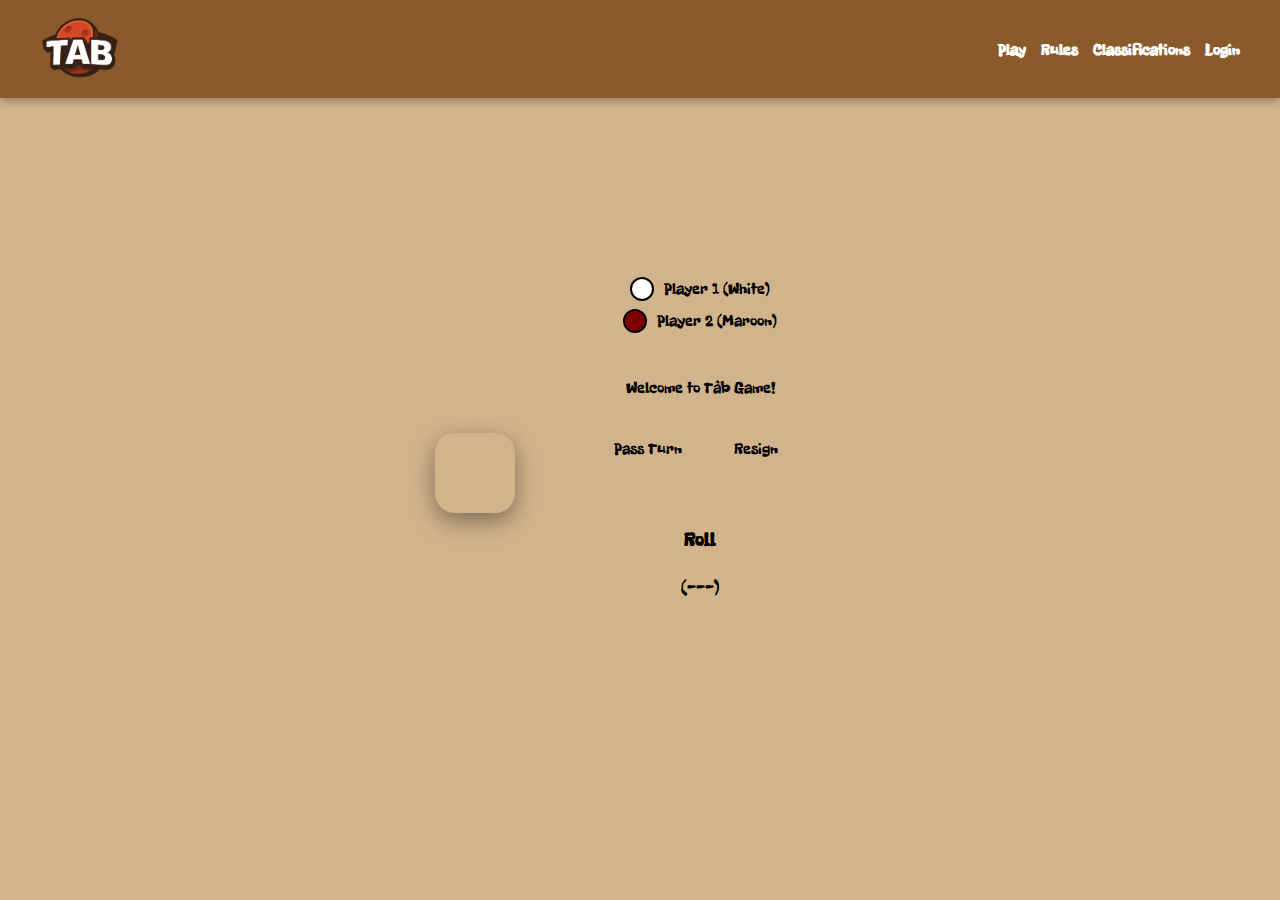
<file: public/index.html>
<!DOCTYPE html>
<html lang="en">
<head>
  <meta charset="UTF-8">
  <meta name="viewport" content="width=device-width, initial-scale=1.0">
  <title>Tâb Game</title>
  <link rel="stylesheet" href="styles/main.css">
  <link rel="stylesheet" href="styles/board.css">
  <link rel="stylesheet" href="styles/dice.css">
  <link rel="stylesheet" href="styles/game-section.css">
  <link rel="stylesheet" href="styles/modals.css">
  <script type="module" src="scripts/core/PlayerOn.js"></script>
  <script type="module" src="scripts/core/Main.js"></script>
  <script type="module" src="scripts/ia.js"></script>
  <script type="module" src="scripts/setup.js"></script>
  <script type="module" src="scripts/dice.js"></script>
  <script src="scripts/navbar.js"></script>
  <script src="scripts/classification.js"></script>
  <script src="scripts/auth.js"></script>
  <script src="scripts/core/ClientAPI.js"></script>
</head>
<body>

  <nav class="navbar">
    <div class="logo">
      <img src="assets/logo.png" alt="Tâb Logo">
    </div>
    <ul class="nav-links">
      <li><span id="playBtn">Play</span></li>
      <li><span id="rulesBtn">Rules</span></li>
      <li><span id="classBtn">Classifications</span></li>
      <li><span id="loginBtn">Login</span></li>
    </ul>
  </nav>

  <section id="gameSection">
    <h2 hidden>Game Area</h2>
    <div id="board-container" class="board-container"></div>

    <div class="right-container">
      <div class="player-info-container">
        <div class="player-info-box" id="playerInfo">
          <div class="player-info-item">
            <div class="player-color player-1-color"></div>
            <span>Player 1 (White)</span>
          </div>
          <div class="player-info-item">
            <div class="player-color player-2-color"></div>
            <span id="player2Label">Player 2 (Maroon)</span>
          </div>
        </div>
      </div>

      <div class="message-container">
        <div class="message-box" id="gameMessage">
          Welcome to Tâb Game!
        </div>
        
        <div class="functions-game">
          <button id="passBtn" class="game-action-btn">Pass Turn</button>
          <button id="resignBtn" class="game-action-btn">Resign</button>
        </div>
      </div>

      <div class="dice-container">
        <div class="dice-box">
          <button id="rollDiceBtn">Roll</button>
          <button id="forceRoll">(---)</button>
          <div id="dice-canvas"></div>
          <p id="diceResult"></p>
        </div>
      </div>
    </div>
  </section>

  <!-- Setup Modal -->
  <div id="setupModal" class="modal hidden">
    <div class="setup-container">
      <h2>Game Setup</h2>
      <form id="setupForm" class="setup-form">
        <div class="form-group">
          <label for="gameMode">Game Mode:</label>
          <select id="gameMode">
            <option value="pvpLocal">Player vs Player (Local)</option>
            <option value="pvc">Player vs Computer</option>
            <option value="pvpOS">Player vs Player (Official Server)</option>
            <option value="pvpGS">Player vs Player (Group Server)</option>
          </select>
        </div>

        <div class="form-group" id="difficultyGroup" style="display: none;">
          <label for="difficulty">AI Difficulty:</label>
          <select id="difficulty">
            <option value="easy">Easy</option>
            <option value="medium">Medium</option>
            <option value="hard">Hard</option>
          </select>
        </div>

        <div class="form-group">
          <label for="boardSize">Columns Number:</label>
          <select id="boardSize">
            <option value="7">7</option>
            <option value="9">9</option>
            <option value="11">11</option>
            <option value="13">13</option>
            <option value="15">15</option>
          </select>
        </div>

        <div class="form-group">
          <label for="firstPlayerSelect">First Player:</label>
          <select id="firstPlayerSelect">
            <option value="player1">Player 1</option>
            <option value="player2">Player 2 / AI</option>
          </select>
        </div>

        <div class="button-group">
          <button type="submit">Play</button>
          <button type="button" id="setupReset">Reset</button>
        </div>
      </form>
    </div>
  </div>

  <!-- Rules Modal -->
  <div id="rulesModal" class="modal hidden">
    <div class="setup-container rules-modal-container">
      <h2>Tâb Game Rules</h2>
      <div class="rules-content">
        <h3>🎲 The Game</h3>
        <p>Tâb is an ancient Egyptian board game for two players played on a board with 4 rows and an odd number of columns (usually 9).</p>
        
        <h3>🎯 Setup</h3>
        <p>Each player starts with all pieces in their home row:</p>
        <ul>
          <li><strong>Player 1 (White)</strong>: Bottom row</li>
          <li><strong>Player 2 (Maroon)</strong>: Top row</li>
        </ul>
        
        <h3>🎲 Stick Dice</h3>
        <p>Instead of traditional dice, Tâb uses 4 sticks with two faces:</p>
        <ul>
          <li><strong>Light side</strong> ◻ (flat/clear)</li>
          <li><strong>Dark side</strong> ◼ (rounded/dark)</li>
        </ul>
        
        <h3>📊 Stick Values</h3>
        <table class="rules-table">
          <thead>
            <tr>
              <th>Light Sides</th>
              <th>Value</th>
              <th>Name</th>
              <th>Repeats</th>
              <th>Probability</th>
            </tr>
          </thead>
          <tbody>
            <tr><td>0</td><td>6</td><td>Sitteh</td><td>✓</td><td>6%</td></tr>
            <tr><td>1</td><td>1</td><td>Tâb</td><td>✓</td><td>25%</td></tr>
            <tr><td>2</td><td>2</td><td>Itneyn</td><td>✗</td><td>38%</td></tr>
            <tr><td>3</td><td>3</td><td>Teláteh</td><td>✗</td><td>25%</td></tr>
            <tr><td>4</td><td>4</td><td>Arba'ah</td><td>✓</td><td>6%</td></tr>
          </tbody>
        </table>
        
        <h3>🚶 Movement Rules</h3>
        <ul>
          <li><strong>First Move</strong>: Pieces can only make their first move with Tâb (value 1)</li>
          <li><strong>Direction</strong>:
            <ul>
              <li>Rows 0 & 2: Move right →</li>
              <li>Rows 1 & 3: Move left ←</li>
            </ul>
          </li>
          <li><strong>Path</strong>: Pieces move in a U-shaped pattern around the board</li>
        </ul>
        
        <h3>⚡ Special Rules</h3>
        <ul>
          <li><strong>Capturing</strong>: Land on an opponent's piece to capture it</li>
          <li><strong>Final Row</strong>: Once a piece reaches the opponent's home row, it becomes "final"</li>
          <li><strong>Final Row Movement</strong>: Can only move in final row if no pieces remain in your home row</li>
          <li><strong>No Return</strong>: Pieces cannot return to their home row after leaving</li>
        </ul>
        
        <h3>🏆 Winning</h3>
        <p>The game ends when one player captures all of the opponent's pieces!</p>
        
        <h3>⏭️ Turn Rules</h3>
        <ul>
          <li>Roll values 1, 4, and 6 allow you to roll again</li>
          <li>You can only pass if no legal moves are available</li>
          <li>If you have a legal move, you must make it</li>
        </ul>
      </div>
    </div>
  </div>


  <!-- Classification Modal -->
  <div id="classModal" class="modal hidden">
    <div class="setup-container">
      <h2>Game Classification</h2>

      <div class="classification-tabs">
        <button class="classification-tab-btn active" data-tab="local">Local</button>
        <button class="classification-tab-btn" data-tab="online8008">Official Server</button>
        <button class="classification-tab-btn" data-tab="online8104">Group Server</button>
      </div>

      <!-- Local Ranking Tab -->
      <div class="classification-tab-pane active" id="localTab">
        <table class="classification-table">
          <thead>
            <tr>
              <th>#</th>
              <th>Player</th>
              <th>Wins</th>
              <th>Losses</th>
              <th>Win Rate</th>
            </tr>
          </thead>
          <tbody id="localRankingBody"></tbody>
        </table>
      </div>

      <!-- Server 8008 Ranking Tab -->
      <div class="classification-tab-pane" id="online8008Tab">
        <table class="classification-table">
          <thead>
            <tr>
              <th>#</th>
              <th>Player</th>
              <th>Wins</th>
              <th>Losses</th>
              <th>Win Rate</th>
            </tr>
          </thead>
          <tbody id="online8008Body"></tbody>
        </table>
      </div>

      <!-- Server 8104 Ranking Tab -->
      <div class="classification-tab-pane" id="online8104Tab">
        <table class="classification-table">
          <thead>
            <tr>
              <th>#</th>
              <th>Player</th>
              <th>Wins</th>
              <th>Losses</th>
              <th>Win Rate</th>
            </tr>
          </thead>
          <tbody id="online8104Body"></tbody>
        </table>
      </div>

      <div class="classification-controls">
        <button id="refreshClassification">Refresh All</button>
        <button id="clearClassification">Clear Local</button>
        <button id="closeClassification">Close</button>
      </div>
    </div>
  </div>

  <!-- Authentication Modal -->
  <div id="loginModal" class="modal hidden">
    <div class="setup-container">

      <!-- Login Form -->
      <div class="auth-tab-pane active" id="loginTab">
        <h2>Login</h2>
        <form id="loginForm" class="setup-form">
          <div class="form-group">
            <label for="loginNick">Nickname:</label>
            <input type="text" id="loginNick" required placeholder="Your nickname" maxlength="20">
          </div>
          <div class="form-group">
            <label for="loginPassword">Password:</label>
            <input type="password" id="loginPassword" required placeholder="Your password">
          </div>
          <div class="button-group">
            <button type="submit">Login</button>
          </div>
          <div class="auth-footer">
            <p>Don't have an account? <a href="#" class="switch-to-register">Register here</a></p>
          </div>
        </form>
      </div>

      <!-- Register Form -->
      <div class="auth-tab-pane" id="registerTab">
        <h2>Register</h2>
        <form id="registerForm" class="setup-form">
          <div class="form-group">
            <label for="registerNick">Nickname:</label>
            <input type="text" id="registerNick" required maxlength="20" placeholder="Choose a nickname">
            <small class="form-hint">Max 20 characters</small>
            <div class="validation-error hidden" id="nickError"></div>
          </div>
          <div class="form-group">
            <label for="registerPassword">Password:</label>
            <input type="password" id="registerPassword" required placeholder="Choose a password" minlength="4">
            <small class="form-hint">Minimum 4 characters</small>
          </div>
          <div class="form-group">
            <label for="confirmPassword">Confirm Password:</label>
            <input type="password" id="confirmPassword" required placeholder="Confirm your password">
            <div class="validation-error hidden" id="passwordError"></div>
          </div>
          <div class="button-group">
            <button type="submit">Create Account</button>
          </div>
          <div class="auth-footer">
            <p>Already have an account? <a href="#" class="switch-to-login">Login here</a></p>
          </div>
        </form>
      </div>
    </div>
  </div>

  <!-- Victory Modal -->
  <div id="victoryModal" class="modal hidden">
    <div class="setup-container">
      <h2>Game Over</h2>
      <p id="victoryMessage"></p>
      <p id="victoryReason">Game finished</p>
      <div class="button-group">
        <button id="newGameFromVictory">New Game</button>
        <button id="closeVictoryModal">Close</button>
      </div>
    </div>
  </div>

</body>
</html>
</file>
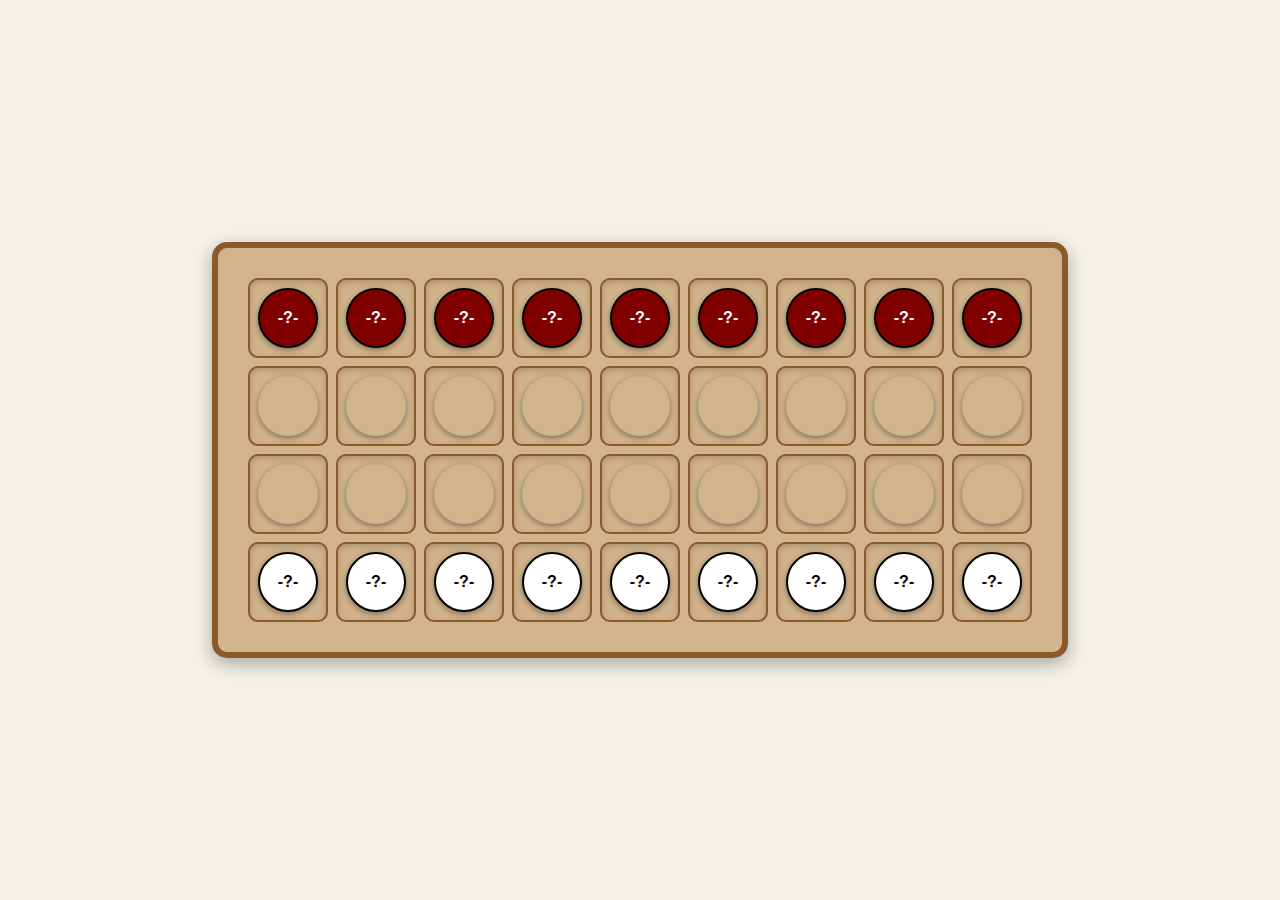
<file: public/Part1/board.html>
<!DOCTYPE html>
<html lang="en">

<head>
    <title>Tâb GameBoard</title>
    <link rel="stylesheet" href="board.css" type="text/css">
</head>
<body>
    <!-- Wrapper holds the whole game board -->
    <div class="wrapper">
        <!--Board container: 9 columns, 4 rows -->
        <div class="board-container container">
        <!-- row-1 -->
            <!-- Grid items are classed as "item item-COLUMN_NUMBER row-ROW_NUMBER". Numbering follows CSS grid indexing. -->
            <!-- Player 1 starts in row 4 (bottom) and Player 2 starts in row 1 (top).-->
            <div class="item item-1 row-1">
                <div class="boardSquare topCorner">
                    <div class="boardToken player2" id="p2-token-1"> -?- </div>
                </div>
            </div>
            <div class="item item-2 row-1">
                <div class="boardSquare">
                    <div class="boardToken player2" id="p2-token-2"> -?- </div>
                </div>
            </div>
            <div class="item item-3 row-1">
                <div class="boardSquare">
                    <div class="boardToken player2" id="p2-token-3"> -?- </div>
                </div>
            </div>
            <div class="item item-4 row-1">
                <div class="boardSquare">
                    <div class="boardToken player2" id="p2-token-4"> -?- </div>
                </div>
            </div>
            <div class="item item-5 row-1">
                <div class="boardSquare">
                    <div class="boardToken player2" id="p2-token-5"> -?- </div>
                </div>
            </div>
            <div class="item item-6 row-1">
                <div class="boardSquare">
                    <div class="boardToken player2" id="p2-token-6"> -?- </div>
                </div>
            </div>
            <div class="item item-7 row-1">
                <div class="boardSquare">
                    <div class="boardToken player2" id="p2-token-7"> -?- </div>
                </div>
            </div>
            <div class="item item-8 row-1">
                <div class="boardSquare">
                    <div class="boardToken player2" id="p2-token-8"> -?- </div>
                </div>
            </div>
            <div class="item item-9 row-1">
                <div class="boardSquare topCorner">
                    <div class="boardToken player2" id="p2-token-9"> -?- </div>
                </div>
            </div>
        <!-- row-2 -->
            <div class="item item-1 row-2">
                <div class="boardSquare">
                    <div class="boardToken">  </div>
                </div>
            </div>
            <div class="item item-2 row-2">
                <div class="boardSquare">
                    <div class="boardToken">  </div>
                </div>
            </div>
            <div class="item item-3 row-2">
                <div class="boardSquare">
                    <div class="boardToken">  </div>
                </div>
            </div>
            <div class="item item-4 row-2">
                <div class="boardSquare">
                    <div class="boardToken">  </div>
                </div>
            </div>
            <div class="item item-5 row-2">
                <div class="boardSquare">
                    <div class="boardToken">  </div>
                </div>
            </div>
            <div class="item item-6 row-2">
                <div class="boardSquare">
                    <div class="boardToken">  </div>
                </div>
            </div>
            <div class="item item-7 row-2">
                <div class="boardSquare">
                    <div class="boardToken">  </div>
                </div>
            </div>
            <div class="item item-8 row-2">
                <div class="boardSquare">
                    <div class="boardToken">  </div>
                </div>
            </div>
            <div class="item item-9 row-2">
                <div class="boardSquare">
                    <div class="boardToken">  </div>
                </div>
            </div>
        <!-- row-3 -->
            <div class="item item-1 row-3">
                <div class="boardSquare">
                    <div class="boardToken">  </div>
                </div>
            </div>
            <div class="item item-2 row-3">
                <div class="boardSquare">
                    <div class="boardToken">  </div>
                </div>
            </div>
            <div class="item item-3 row-3">
                <div class="boardSquare">
                    <div class="boardToken">  </div>
                </div>
            </div>
            <div class="item item-4 row-3">
                <div class="boardSquare">
                    <div class="boardToken">  </div>
                </div>
            </div>
            <div class="item item-5 row-3">
                <div class="boardSquare">
                    <div class="boardToken">  </div>
                </div>
            </div>
            <div class="item item-6 row-3">
                <div class="boardSquare">
                    <div class="boardToken">  </div>
                </div>
            </div>
            <div class="item item-7 row-3">
                <div class="boardSquare">
                    <div class="boardToken">  </div>
                </div>
            </div>
            <div class="item item-8 row-3">
                <div class="boardSquare">
                    <div class="boardToken">  </div>
                </div>
            </div>
            <div class="item item-9 row-3">
                <div class="boardSquare">
                    <div class="boardToken">  </div>
                </div>
            </div>
        <!-- row-4 -->
            <div class="item item-1 row-4">
                <div class="boardSquare botCorner">
                    <div class="boardToken player1" id="p1-token-1"> -?- </div>
                </div>
            </div>
            <div class="item item-2 row-4">
                <div class="boardSquare">
                    <div class="boardToken player1" id="p1-token-2"> -?- </div>
                </div>
            </div>
            <div class="item item-3 row-4">
                <div class="boardSquare">
                    <div class="boardToken player1" id="p1-token-3"> -?- </div>
                </div>
            </div>
            <div class="item item-4 row-4">
                <div class="boardSquare">
                    <div class="boardToken player1" id="p1-token-4"> -?- </div>
                </div>
            </div>
            <div class="item item-5 row-4">
                <div class="boardSquare">
                    <div class="boardToken player1" id="p1-token-5"> -?- </div>
                </div>
            </div>
            <div class="item item-6 row-4">
                <div class="boardSquare">
                    <div class="boardToken player1" id="p1-token-6"> -?- </div>
                </div>
            </div>
            <div class="item item-7 row-4">
                <div class="boardSquare">
                    <div class="boardToken player1" id="p1-token-7"> -?- </div>
                </div>
            </div>
            <div class="item item-8 row-4">
                <div class="boardSquare">
                    <div class="boardToken player1" id="p1-token-8"> -?- </div>
                </div>
            </div>
            <div class="item item-9 row-4">
                <div class="boardSquare botCorner">
                    <div class="boardToken player1" id="p1-token-9"> -?- </div>
                </div>
            </div>
        </div>
    </div>

</body>
</file>
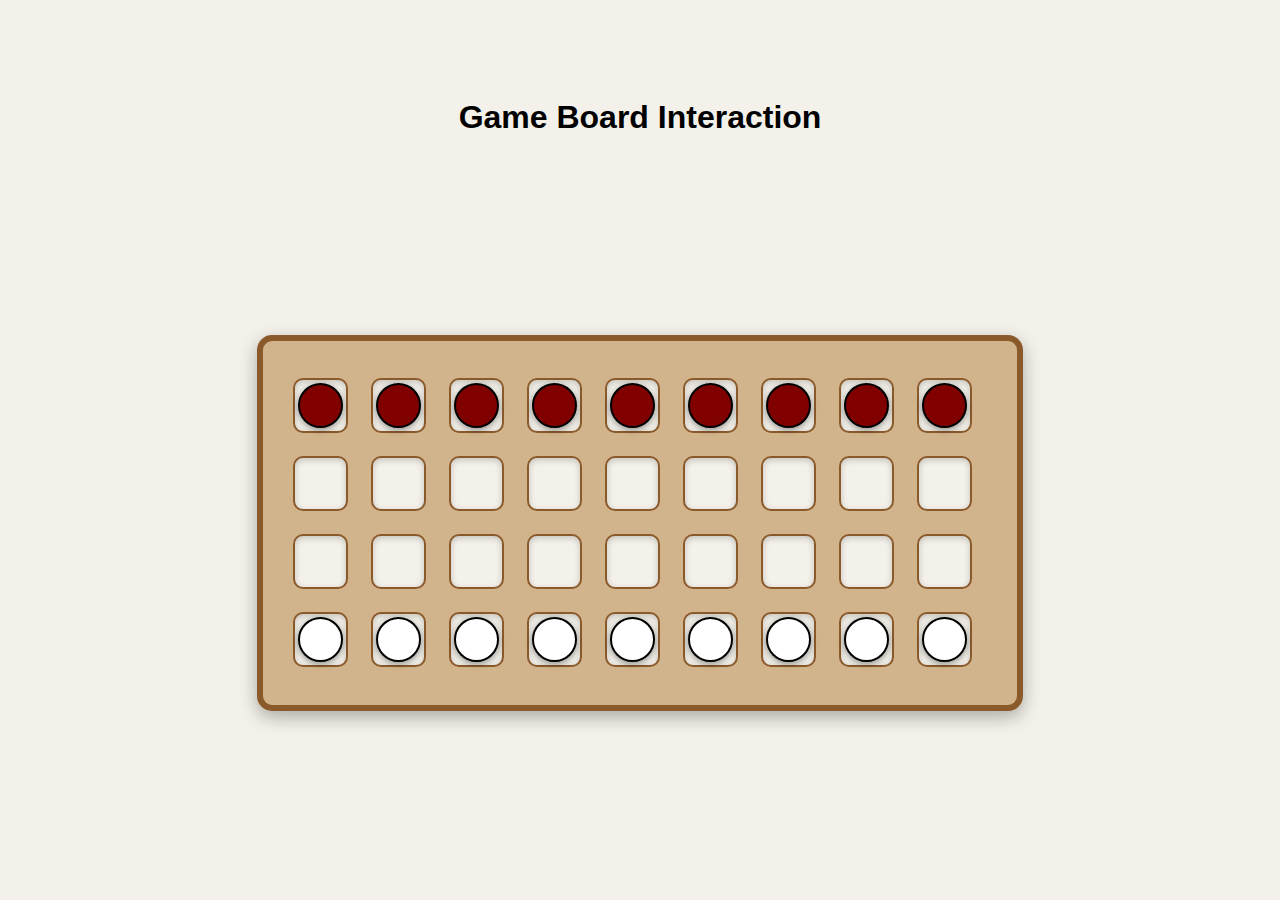
<file: public/Part1/h.html>
<!DOCTYPE html>
<html lang="en">
<head>
    <meta charset="UTF-8">
    <meta name="viewport" content="width=device-width, initial-scale=1.0">
    <title>Game Board</title>
    <link rel="stylesheet" href="s.css">
</head>
<body>

    <h1>Game Board Interaction</h1>
    
    <div id="game-container"></div>

    <script src="s.js"></script>
</body>
</html>
</file>
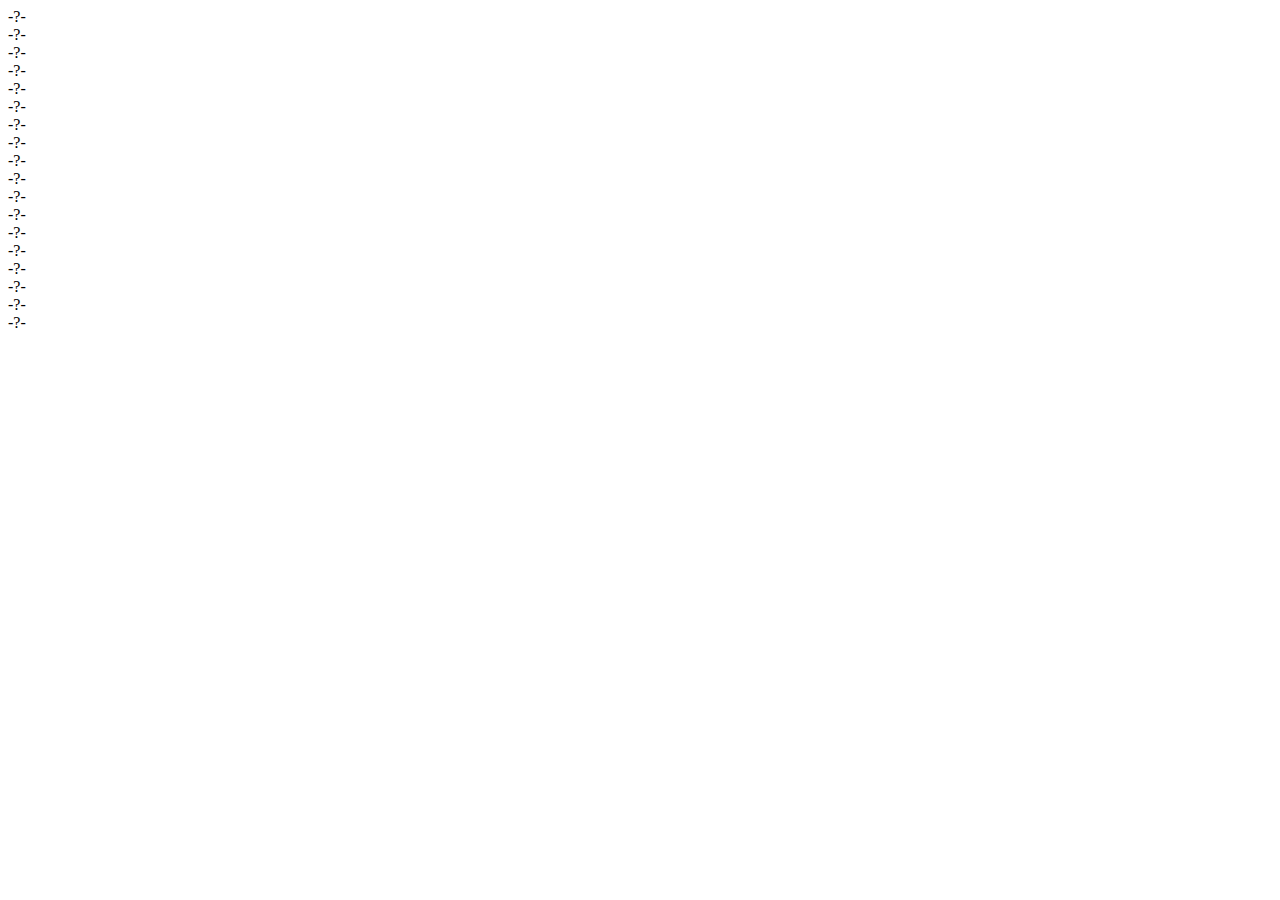
<file: public/templates/board.html>
<!DOCTYPE html>
<html lang="en">

<head>
    <title>Tâb GameBoard</title>
    <link rel="stylesheet" href="../styles/board.css" type="text/css">
</head>
<body>
    <!-- Wrapper holds the whole game board -->
    <div class="wrapper">
        <!--Board container: 9 columns, 4 rows -->
        <div class="board-container container">
        <!-- row-1 -->
            <!-- Grid items are classed as "item item-COLUMN_NUMBER row-ROW_NUMBER". Numbering follows CSS grid indexing. -->
            <!-- Player 1 starts in row 4 (bottom) and Player 2 starts in row 1 (top).-->
            <div class="item item-1 row-1">
                <div class="boardSquare topCorner">
                    <div class="boardToken player2" id="p2-token-1"> -?- </div>
                </div>
            </div>
            <div class="item item-2 row-1">
                <div class="boardSquare">
                    <div class="boardToken player2" id="p2-token-2"> -?- </div>
                </div>
            </div>
            <div class="item item-3 row-1">
                <div class="boardSquare">
                    <div class="boardToken player2" id="p2-token-3"> -?- </div>
                </div>
            </div>
            <div class="item item-4 row-1">
                <div class="boardSquare">
                    <div class="boardToken player2" id="p2-token-4"> -?- </div>
                </div>
            </div>
            <div class="item item-5 row-1">
                <div class="boardSquare">
                    <div class="boardToken player2" id="p2-token-5"> -?- </div>
                </div>
            </div>
            <div class="item item-6 row-1">
                <div class="boardSquare">
                    <div class="boardToken player2" id="p2-token-6"> -?- </div>
                </div>
            </div>
            <div class="item item-7 row-1">
                <div class="boardSquare">
                    <div class="boardToken player2" id="p2-token-7"> -?- </div>
                </div>
            </div>
            <div class="item item-8 row-1">
                <div class="boardSquare">
                    <div class="boardToken player2" id="p2-token-8"> -?- </div>
                </div>
            </div>
            <div class="item item-9 row-1">
                <div class="boardSquare topCorner">
                    <div class="boardToken player2" id="p2-token-9"> -?- </div>
                </div>
            </div>
        <!-- row-2 -->
            <div class="item item-1 row-2">
                <div class="boardSquare">
                    <div class="boardToken">  </div>
                </div>
            </div>
            <div class="item item-2 row-2">
                <div class="boardSquare">
                    <div class="boardToken">  </div>
                </div>
            </div>
            <div class="item item-3 row-2">
                <div class="boardSquare">
                    <div class="boardToken">  </div>
                </div>
            </div>
            <div class="item item-4 row-2">
                <div class="boardSquare">
                    <div class="boardToken">  </div>
                </div>
            </div>
            <div class="item item-5 row-2">
                <div class="boardSquare">
                    <div class="boardToken">  </div>
                </div>
            </div>
            <div class="item item-6 row-2">
                <div class="boardSquare">
                    <div class="boardToken">  </div>
                </div>
            </div>
            <div class="item item-7 row-2">
                <div class="boardSquare">
                    <div class="boardToken">  </div>
                </div>
            </div>
            <div class="item item-8 row-2">
                <div class="boardSquare">
                    <div class="boardToken">  </div>
                </div>
            </div>
            <div class="item item-9 row-2">
                <div class="boardSquare">
                    <div class="boardToken">  </div>
                </div>
            </div>
        <!-- row-3 -->
            <div class="item item-1 row-3">
                <div class="boardSquare">
                    <div class="boardToken">  </div>
                </div>
            </div>
            <div class="item item-2 row-3">
                <div class="boardSquare">
                    <div class="boardToken">  </div>
                </div>
            </div>
            <div class="item item-3 row-3">
                <div class="boardSquare">
                    <div class="boardToken">  </div>
                </div>
            </div>
            <div class="item item-4 row-3">
                <div class="boardSquare">
                    <div class="boardToken">  </div>
                </div>
            </div>
            <div class="item item-5 row-3">
                <div class="boardSquare">
                    <div class="boardToken">  </div>
                </div>
            </div>
            <div class="item item-6 row-3">
                <div class="boardSquare">
                    <div class="boardToken">  </div>
                </div>
            </div>
            <div class="item item-7 row-3">
                <div class="boardSquare">
                    <div class="boardToken">  </div>
                </div>
            </div>
            <div class="item item-8 row-3">
                <div class="boardSquare">
                    <div class="boardToken">  </div>
                </div>
            </div>
            <div class="item item-9 row-3">
                <div class="boardSquare">
                    <div class="boardToken">  </div>
                </div>
            </div>
        <!-- row-4 -->
            <div class="item item-1 row-4">
                <div class="boardSquare botCorner">
                    <div class="boardToken player1" id="p1-token-1"> -?- </div>
                </div>
            </div>
            <div class="item item-2 row-4">
                <div class="boardSquare">
                    <div class="boardToken player1" id="p1-token-2"> -?- </div>
                </div>
            </div>
            <div class="item item-3 row-4">
                <div class="boardSquare">
                    <div class="boardToken player1" id="p1-token-3"> -?- </div>
                </div>
            </div>
            <div class="item item-4 row-4">
                <div class="boardSquare">
                    <div class="boardToken player1" id="p1-token-4"> -?- </div>
                </div>
            </div>
            <div class="item item-5 row-4">
                <div class="boardSquare">
                    <div class="boardToken player1" id="p1-token-5"> -?- </div>
                </div>
            </div>
            <div class="item item-6 row-4">
                <div class="boardSquare">
                    <div class="boardToken player1" id="p1-token-6"> -?- </div>
                </div>
            </div>
            <div class="item item-7 row-4">
                <div class="boardSquare">
                    <div class="boardToken player1" id="p1-token-7"> -?- </div>
                </div>
            </div>
            <div class="item item-8 row-4">
                <div class="boardSquare">
                    <div class="boardToken player1" id="p1-token-8"> -?- </div>
                </div>
            </div>
            <div class="item item-9 row-4">
                <div class="boardSquare botCorner">
                    <div class="boardToken player1" id="p1-token-9"> -?- </div>
                </div>
            </div>
        </div>
    </div>

</body>
</file>
<file: public/styles/main.css>
@import url('https://fonts.googleapis.com/css2?family=Freckle+Face&display=swap');

body {
  margin: 0;
  background-color: #d2b48c;
  font-family: 'Freckle Face', system-ui;
}

img{
  width: 80px;
}
/* NAVBAR */
.navbar {
  display: flex;
  justify-content: space-between;
  align-items: center;
  background-color: #8b5a2b;
  color: white;
  padding: 15px 40px;
  box-shadow: 0 3px 8px rgba(0,0,0,0.3);
}
.nav-links {
  list-style: none;
  display: flex;
  gap: 15px;
}
.nav-links li span {
  cursor: pointer;
  color: white;
  font-weight: 600;
}

/* BOARD */
.board-container { display:flex; flex-direction:column; align-items:center; gap:20px; }
.board {
  display: grid;
  grid-template-columns: repeat(7, 70px);
  grid-auto-rows: 70px;
  gap: 8px;
  background-color: #8b5a2b;
  padding: 20px;
  border-radius: 25px;
  box-shadow: 0 4px 15px rgba(0,0,0,0.3);
}
.cell {
  width: 70px;
  height: 70px;
  background-color: #d2b48c;
  border-radius: 50%;
}
.cell:hover { background-color: #deb887; }

/* DICE */
.dice-box { background-color: #8b5a2b; color:white; border-radius:15px; padding:15px 25px; text-align:center; }
#diceResult { margin-top:10px; font-size:1.5rem; }

/* MODAL */
.modal { position: fixed; top:0; left:0; width:100%; height:100%; background: rgba(0,0,0,0.6); display:flex; justify-content:center; align-items:center; z-index:999; }
.modal.hidden { display: none; }

/* SETUP CONTAINER */
.setup-container {
  background-color: #8b5a2b;
  border-radius: 30px;
  width: 500px;
  padding: 50px 40px;
  box-shadow: 0 4px 20px rgba(0, 0, 0, 0.35);
  display: flex;
  flex-direction: column;
  align-items: center;
  color: white;
}

/* Título */
.setup-container h2 {
  font-size: 2rem;
  margin-bottom: 30px;
  text-align: center;
  letter-spacing: 2px;
}

/* Form centralizado */
.setup-form {
  display: flex;
  flex-direction: column;
  justify-content: center;
  gap: 25px;
  width: 100%;
}

/* Grupo de campos */
.form-group {
  display: flex;
  flex-direction: column;
  text-align: left;
  font-size: 1.1rem;
}

/* Labels */
label {
  margin-bottom: 8px;
  font-weight: 600;
}

/* Selects estilizados */
select {
  background-color: #d2b48c;
  border: none;
  border-radius: 10px;
  padding: 10px 12px;
  font-size: 1rem;
  font-family: 'Freckle Face', system-ui;
  cursor: pointer;
  transition: background-color 0.2s;
}

select:hover {
  background-color: #deb887;
}

/* Botões */
.button-group {
  display: flex;
  justify-content: space-between;
  margin-top: 20px;
  gap: 15px;
}

button {
  flex: 1;
  background-color: #d2b48c;
  border: none;
  border-radius: 10px;
  padding: 12px 0;
  cursor: pointer;
  font-size: 1.1rem;
  font-family: 'Freckle Face', system-ui;
  transition: all 0.2s ease-in-out;
}

button:hover {
  background-color: #deb887;
  transform: scale(1.05);
}

/* Responsividade */
@media (max-width: 900px) {
  body {
    flex-direction: column;
    justify-content: center;
    padding: 20px;
    gap: 40px;
  }

  img {
    margin-bottom: 20px;
    max-width: 250px;
  }

  .setup-container {
    width: 100%;
    max-width: 400px;
  }
}
</file>
<file: public/styles/board.css>
/**
 * @file board.css
 * @description Board-specific styles for Tâb game
 * Focused on board layout, tokens, and game visual elements
 * Responsive grid system with dynamic sizing
 */

/* ===== BOARD CONTAINER ===== */
#board-container {
    padding: 40px;
    background: var(--light-wood);
    border: 8px solid var(--dark-wood);
    border-radius: 20px;
    box-shadow: 0px 8px 24px rgba(0, 0, 0, 0.4);
    display: flex;
    justify-content: center;
    align-items: center;
    min-height: fit-content;
    height: fit-content;
    width: fit-content;
}

/* ===== BOARD GRID SYSTEM ===== */
.board {
    display: grid;
    justify-content: center;
    align-items: center;
    width: fit-content;
    height: fit-content;
    /* Dynamic gap based on column count */
    gap: calc(60px / var(--cols, 9));
}

.board-square {
    display: flex;
    align-items: center;
    justify-content: center;
    background: var(--light-paper);
    border: 3px solid var(--dark-wood);
    border-radius: 12px;
    box-shadow: inset 0 3px 8px rgba(0, 0, 0, 0.3);
    transition: transform 0.15s ease, box-shadow 0.15s ease;
    
    /* Dynamic sizing based on column count */
    width: calc(700px / var(--cols, 9));
    height: calc(700px / var(--cols, 9));
    min-width: 45px;
    min-height: 45px;
}

.board-square:hover {
    transform: scale(1.08);
    box-shadow: inset 0 4px 12px rgba(0, 0, 0, 0.4);
}

/* ===== GAME TOKENS ===== */
.board-token {
    border-radius: 50%;
    display: flex;
    cursor: pointer;
    user-select: none;
    box-shadow: 0 3px 8px rgba(0, 0, 0, 0.5);
    transition: transform 0.2s ease, box-shadow 0.2s ease;
    
    /* Dynamic sizing to fit squares */
    width: calc(630px / var(--cols, 9));
    height: calc(630px / var(--cols, 9));
    min-width: 38px;
    min-height: 38px;
}

/* Player-specific token styles */
.board-token.player-1 {
    background: white;
    color: black;
    border: 3px solid black;
}

.board-token.player-2 {
    background: maroon;
    color: white;
    border: 3px solid black;
}

.board-token:hover {
    transform: scale(1.2);
    box-shadow: 0 5px 15px rgba(0, 0, 0, 0.6);
}

/* ===== GAME STATE INDICATORS ===== */
.token-selected {
    border: 4px solid gold;
    box-shadow: 0 0 20px gold;
}

.token-movable {
    border: 4px solid #00ff00;
    box-shadow: 0 0 15px #00ff00;
}

.winning-token {
    animation: pulse 1s infinite;
}

@keyframes pulse {
    0% { transform: scale(1); }
    50% { transform: scale(1.1); }
    100% { transform: scale(1); }
}
</file>
<file: public/styles/dice.css>
/**
 * @file dice.css
 * @description Dice and stick visualization styles
 */

/* Dice Components */
.dice-container {
    display: flex;
    flex-direction: column;
    align-items: center;
}

.dice-box {
    background-color: var(--dark-wood);
    color: var(--text-light);
    border-radius: 15px;
    padding: 15px 20px;
    text-align: center;
    box-shadow: 0 4px 10px var(--shadow-dark);
    min-width: 200px;
    display: flex;
    flex-direction: column;
    align-items: center;
}

#rollDiceBtn {
    background: none;
    border: none;
    transition: all 0.2s ease-in-out;
    font-size: 1.25rem;
    color: var(--text-light);
    font-weight: 700;
    cursor: pointer;
}

#rollDiceBtn:hover:not(:disabled) {
    transform: scale(1.50);
}

#rollDiceBtn:disabled {
    opacity: 0.5;
    cursor: not-allowed;
    transform: none;
}

#diceResult {
    margin-top: 5px;
    font-size: 1rem;
    font-weight: bold;
    min-height: 24px;
    color: var(--text-light);
}

/* Stick Dice Visuals */
.dice-result-container {
    text-align: center;
    font-family: inherit;
}

.sticks-container {
    display: flex;
    gap: 8px;
    justify-content: center;
    margin: 10px 0;
}

.stick {
    display: flex;
    flex-direction: column;
    gap: 2px;
    align-items: center;
}

.stick-segment {
    width: 20px;
    height: 8px;
    border-radius: 2px;
    transition: all 0.3s ease;
    border: 1px solid;
}

.stick-light {
    background-color: #f0f0f0;
    border-color: #ccc;
    box-shadow: 0 1px 3px rgba(255, 255, 255, 0.8);
}

.stick-dark {
    background-color: #8b4513;
    border-color: #654321;
    box-shadow: inset 0 1px 3px rgba(0, 0, 0, 0.5);
}

.stick:hover .stick-segment {
    transform: scale(1.1);
}

.dice-result-info {
    margin-top: 10px;
    font-size: 1.1rem;
}

.dice-light-count,
.dice-value {
    margin-bottom: 5px;
}

.dice-repeats {
    font-weight: bold;
}

.dice-repeat-yes { color: var(--accent-gold); }
.dice-repeat-no { color: var(--text-light); }

/* Dice Rolling Animation */
.dice-rolling {
    text-align: center;
    font-family: inherit;
}

.dice-rolling-text {
    font-size: 1.2rem;
    margin-bottom: 10px;
}

.dice-rolling-animation {
    display: flex;
    gap: 8px;
    justify-content: center;
}

.dice-rolling-stick {
    display: flex;
    flex-direction: column;
    gap: 2px;
}

.dice-rolling-segment {
    width: 20px;
    height: 8px;
    background: var(--light-wood);
    border-radius: 2px;
    animation: dice-pulse 0.5s infinite alternate;
}

@keyframes dice-pulse {
    from { opacity: 0.4; }
    to { opacity: 1; }
}
</file>
<file: public/styles/game-section.css>
/**
 * @file game-section.css
 * @description Game section specific styles
 */

/* Main Game Section */
#gameSection {
    display: flex;
    justify-content: center;
    align-items: center;
    gap: 40px;
    height: calc(100vh - 150px);
    padding: 0 20px;
    flex-wrap: wrap;
}

/* Right Sidebar Container */
.right-container {
    background-color: var(--dark-wood);
    display: flex;
    flex-direction: column;
    align-items: center;
    justify-content: center;
    border-radius: 15px;
    padding: 20px 20px;
    gap: 30px;
    flex: 0 0 auto;
    min-width: 250px;
}

/* Player Information */
.player-info-container {
    display: flex;
    flex-direction: column;
    align-items: center;
    gap: 10px;
}

.player-info-box {
    display: flex;
    flex-direction: column;
    gap: 8px;
}

.player-info-item {
    display: flex;
    align-items: center;
    justify-content: center;
    gap: 10px;
    font-size: 1rem;
}

.player-color {
    width: 20px;
    height: 20px;
    border-radius: 50%;
    border: 2px solid black;
}

.player-1-color { background: white; }
.player-2-color { background: maroon; }

/* Message and Controls Area */
.message-container {
    display: flex;
    flex-direction: column;
    align-items: center;
    gap: 15px;
}

.message-box {
    background-color: var(--dark-wood);
    color: var(--text-light);
    border-radius: 15px;
    padding: 15px 20px;
    text-align: center;
    box-shadow: 0 4px 10px var(--shadow-dark);
    min-width: 200px;
}

/* Action Buttons */
.functionsGame {
    display: flex;
    gap: 15px;
    justify-content: center;
}

.game-action-btn {
    background-color: var(--dark-wood);
    color: var(--text-light);
    border: none;
    border-radius: 10px;
    padding: 12px 20px;
    cursor: pointer;
    font-size: 1rem;
    font-family: inherit;
    transition: all 0.2s ease-in-out;
    min-width: 100px;
    box-shadow: 0 4px 10px var(--shadow-dark);
}

.game-action-btn:hover {
    background-color: #a56b3a;
    transform: scale(1.1);
}

.game-action-btn:disabled {
    background-color: #6b4519;
    cursor: not-allowed;
    transform: none;
    opacity: 0.6;
}
</file>
<file: public/styles/modals.css>
/**
 * @file modals.css
 * @description Modal and form styles
 */

/* Modal System */
.modal {
    position: fixed;
    top: 0;
    left: 0;
    width: 100%;
    height: 100%;
    background: rgba(0,0,0,0.6);
    display: flex;
    justify-content: center;
    align-items: center;
    z-index: 999;
}

.modal.hidden {
    display: none;
}

.setup-container {
    background-color: var(--dark-wood);
    border-radius: 30px;
    width: 500px;
    padding: 30px 40px 50px;
    box-shadow: 0 4px 20px rgba(0, 0, 0, 0.35);
    display: flex;
    flex-direction: column;
    align-items: center;
    color: var(--text-light);
}

.setup-container h2 {
    font-size: 2rem;
    margin-bottom: 20px;
    text-align: center;
    letter-spacing: 2px;
}

/* Form Elements */
.setup-form {
    display: flex;
    flex-direction: column;
    justify-content: center;
    gap: 25px;
    width: 100%;
}

.form-group {
    display: flex;
    flex-direction: column;
    text-align: left;
    font-size: 1.1rem;
}

label {
    margin-bottom: 8px;
    font-weight: 600;
}

/* Input Elements */
select,
input[type="text"],
input[type="password"] {
    background-color: var(--light-wood);
    border: none;
    border-radius: 10px;
    padding: 10px 12px;
    font-size: 1rem;
    font-family: inherit;
    cursor: pointer;
    transition: background-color 0.2s;
    width: 100%;
    color: #402200;
}

select:hover,
input[type="text"]:hover,
input[type="password"]:hover {
    background-color: #deb887;
}

select:focus,
input[type="text"]:focus,
input[type="password"]:focus {
    outline: none;
    background-color: #deb887;
    box-shadow: 0 0 0 2px rgba(210, 180, 140, 0.5);
}

input::placeholder {
    color: var(--dark-wood);
    opacity: 0.7;
}

/* Button Groups */
.button-group {
    display: flex;
    justify-content: space-between;
    margin-top: 20px;
    gap: 15px;
}

button {
    flex: 1;
    background-color: var(--light-wood);
    border: none;
    border-radius: 10px;
    font-size: 1.1rem;
    font-family: inherit;
    transition: all 0.2s ease-in-out;
    cursor: pointer;
}

button:hover {
    background-color: #deb887;
    transform: scale(1.05);
}

/* Specific Modal Buttons */
#loginForm button,
#setupForm button,
#victoryModal button {
    padding: 12px 0;
    margin-top: 10px;
    width: 100px;
}

/* Rules Modal */
.rules-modal-container {
    max-width: 600px;
    max-height: 80vh;
    display: flex;
    flex-direction: column;
}

.rules-content {
    text-align: left;
    overflow-y: auto;
    padding: 10px 15px;
    line-height: 1.6;
    width: 100%;
    flex: 1;
    margin-bottom: 15px;
    border: 2px solid var(--light-wood);
    border-radius: 10px;
    background-color: rgba(107, 69, 25, 0.3);
}

.rules-content h3 {
    color: var(--light-paper);
    margin: 15px 0 8px 0;
    border-bottom: 2px solid var(--light-wood);
    padding-bottom: 5px;
    font-size: 1.2rem;
}

.rules-content p {
    margin-bottom: 10px;
    font-size: 1rem;
}

.rules-content ul {
    margin: 8px 0 15px 20px;
}

.rules-content li {
    margin-bottom: 5px;
    font-size: 1rem;
}

/* Rules Table */
.rules-table {
    width: 100%;
    border-collapse: collapse;
    margin: 10px 0 15px 0;
    background-color: #a56b3a;
    border-radius: 8px;
    overflow: hidden;
    font-size: 0.9rem;
}

.rules-table th,
.rules-table td {
    padding: 8px 10px;
    text-align: center;
    border: 1px solid var(--dark-wood);
}

.rules-table th {
    background-color: #6b4519;
    font-weight: bold;
}

.rules-table tr:nth-child(even) {
    background-color: #9c5f2f;
}


/* ===== CLASSIFICATION MODAL ===== */

.classification-controls, .classification-tabs {
    display: flex;
    gap: 10px;
    margin-bottom: 20px;
    flex-wrap: wrap;
    justify-content: center;
}

.classification-controls select,
.classification-controls button,
.classification-tabs button {
    padding: 8px 12px;
    border: 2px solid var(--light-wood);
    border-radius: 10px;
    font-family: inherit;
    font-size: 1rem;
}

.classification-controls select:hover,
.classification-controls button:hover,
.classification-tabs button:hover {
    background: #deb887;
    transform: scale(1.05);
}

.classification-table {
    width: 100%;
    border-collapse: collapse;
    margin-bottom: 20px;
    background: #b68c55;
    border-radius: 15px;
    overflow: hidden;
    box-shadow: 0 4px 10px var(--shadow-dark);
}

.classification-table th {
    font-weight: bold;
    padding: 12px 15px;
    text-align: center;
    font-size: 1rem;
}

.classification-table td {
    padding: 10px 15px;
    text-align: center;
    border-bottom: 1px solid var(--light-wood);
    font-size: 0.95rem;
}



/* Ranking Highlights */
.rank-1 {
    background-color: #fff9c4 !important;
    border-left: 4px solid var(--accent-gold);
}

.rank-2 {
    background-color: #f5f5f5 !important;
    border-left: 4px solid #c0c0c0;
}

.rank-3 {
    background-color: #ffecb3 !important;
    border-left: 4px solid #cd7f32;
}

.rank-1 td:first-child::before { content: "🥇 "; font-size: 1.2em; }
.rank-2 td:first-child::before { content: "🥈 "; font-size: 1.2em; }
.rank-3 td:first-child::before { content: "🥉 "; font-size: 1.2em; }

#classificationBody {
    color: black;
}


.classification-tab-pane {
    display: none;      
}

.classification-tab-pane.active {
    display: block;    
}

.auth-tab-pane {
    display: none;      
}

.auth-tab-pane.active {
    display: block;    
}
</file>
<file: public/Part1/board.css>
/* Reset */
* {
    margin: 0;
    padding: 0;
    box-sizing: border-box;
}

:root {
    --light-paper: #f4f1ea;
    --light-wood: #d2b48c;
    --dark-wood: #8b5a2b;
    --game-font: 'Segoe UI', sans-serif;
}

body {
    background: var(--light-paper);
    font-family: var(--game-font);
    display: flex;
    justify-content: center;
    align-items: center;
    min-height: 100vh;
}

/* board-container parrent element */
.wrapper {
    padding: 30px;
    background: var(--light-wood);
    border: 6px solid var(--dark-wood);
    border-radius: 15px;
    box-shadow: 0px 6px 18px rgba(0, 0, 0, 0.3);
}

/* Board grid */
.board-container {
    display: grid;
    grid-template-columns: repeat(9, 80px);
    grid-template-rows: repeat(4, 80px);
    gap: 8px;
    justify-content: center;
}

/* Squares (tiles) */
.boardSquare {
    width: 80px;
    height: 80px;
    background: var(--light-wood);
    border: 2px solid var(--dark-wood);
    border-radius: 10px;
    box-shadow: inset 0 2px 6px rgba(0, 0, 0, 0.2);
    display: flex;
    align-items: center;
    justify-content: center;
    transition: transform 0.15s ease, box-shadow 0.15s ease;
}

.boardSquare:hover {
    transform: scale(1.05);
    box-shadow: inset 0 3px 10px rgba(0, 0, 0, 0.3);
}

/* Tokens */
.boardToken {
    width: 60px;
    height: 60px;
    border-radius: 50%;
    font-size: 16px;
    font-weight: bold;
    display: flex;
    align-items: center;
    justify-content: center;
    cursor: pointer;
    user-select: none;
    box-shadow: 0 2px 6px rgba(0, 0, 0, 0.4);
    transition: transform 0.2s ease, box-shadow 0.2s ease;
}

/* Player tokens */
.player2 {
    background: maroon;
    color: white;
    border: 2px solid black;
}

.player1 {
    background: white;
    color: black;
    border: 2px solid black;
}

/* Hover effect on tokens */
.boardToken:hover {
    transform: scale(1.15);
    box-shadow: 0 4px 12px rgba(0, 0, 0, 0.5);
}
</file>
<file: public/Part1/s.css>
/* Reset */
* {
    margin: 0;
    padding: 0;
    box-sizing: border-box;
}

:root {
    --light-paper: #f4f1ea;
    --light-wood: #d2b48c;
    --dark-wood: #8b5a2b;
    --gold-glow: #ffd700;
}

body {
    font-family: Arial, sans-serif;
    display: grid;
    place-items: center;
    min-height: 90vh;
    background-color: var(--light-paper); /* Use theme color */
}

/* Board Container */
#game-container {
    /* Grid layout properties */
    display: grid;
    gap: 8px;
    justify-content: center;
    align-items: center;
    padding: 30px;

    /* Aesthetic properties */
    background: var(--light-wood);
    border: 6px solid var(--dark-wood);
    border-radius: 15px;
    box-shadow: 0px 6px 18px rgba(0, 0, 0, 0.3);
}

/* Squares (tiles) */
.square {
    display: flex;
    align-items: center;
    justify-content: center;
    width: 55px;
    height: 55px;

    background: var(--light-paper);
    border: 2px solid var(--dark-wood);
    border-radius: 10px;

    box-shadow: inset 0 2px 6px rgba(0, 0, 0, 0.2);
    /* Added transitions for highlight effect */
    transition: transform 0.15s ease, box-shadow 0.15s ease, background-color 0.2s, border-color 0.2s;
}

.square:hover {
    transform: scale(1.05);
    box-shadow: inset 0 3px 10px rgba(0, 0, 0, 0.3);
}

/* Tokens */
.token {
    width: 45px;
    height: 45px;
    border-radius: 50%;
    cursor: pointer;
    user-select: none;
    box-shadow: 0 2px 6px rgba(0, 0, 0, 0.4);
    transition: transform 0.2s ease, box-shadow 0.2s ease;
}

/* Player tokens */
.player2 {
    background: maroon;
    color: white;
    border: 2px solid black;
}

.player1 {
    background: white;
    color: black;
    border: 2px solid black;
}

/* Hover effect on tokens */
.token:hover {
    transform: scale(1.15);
    box-shadow: 0 4px 12px rgba(0, 0, 0, 0.5);
}


/* --- JavaScript Interaction Classes --- */

/* This class is added by JS when a token is clicked */
.token.selected {
    transform: scale(1.2); /* "Grows slightly" */
    box-shadow: 0 0 15px 5px var(--gold-glow); /* Adds a strong golden glow */
}

/* This class is added by JS to valid target squares */
.square.highlight {
    background-color: #fffacd; /* "Lights up" */
    border: 3px solid var(--gold-glow);
    cursor: pointer;
    box-shadow: 0 0 10px var(--gold-glow);
}
</file>
